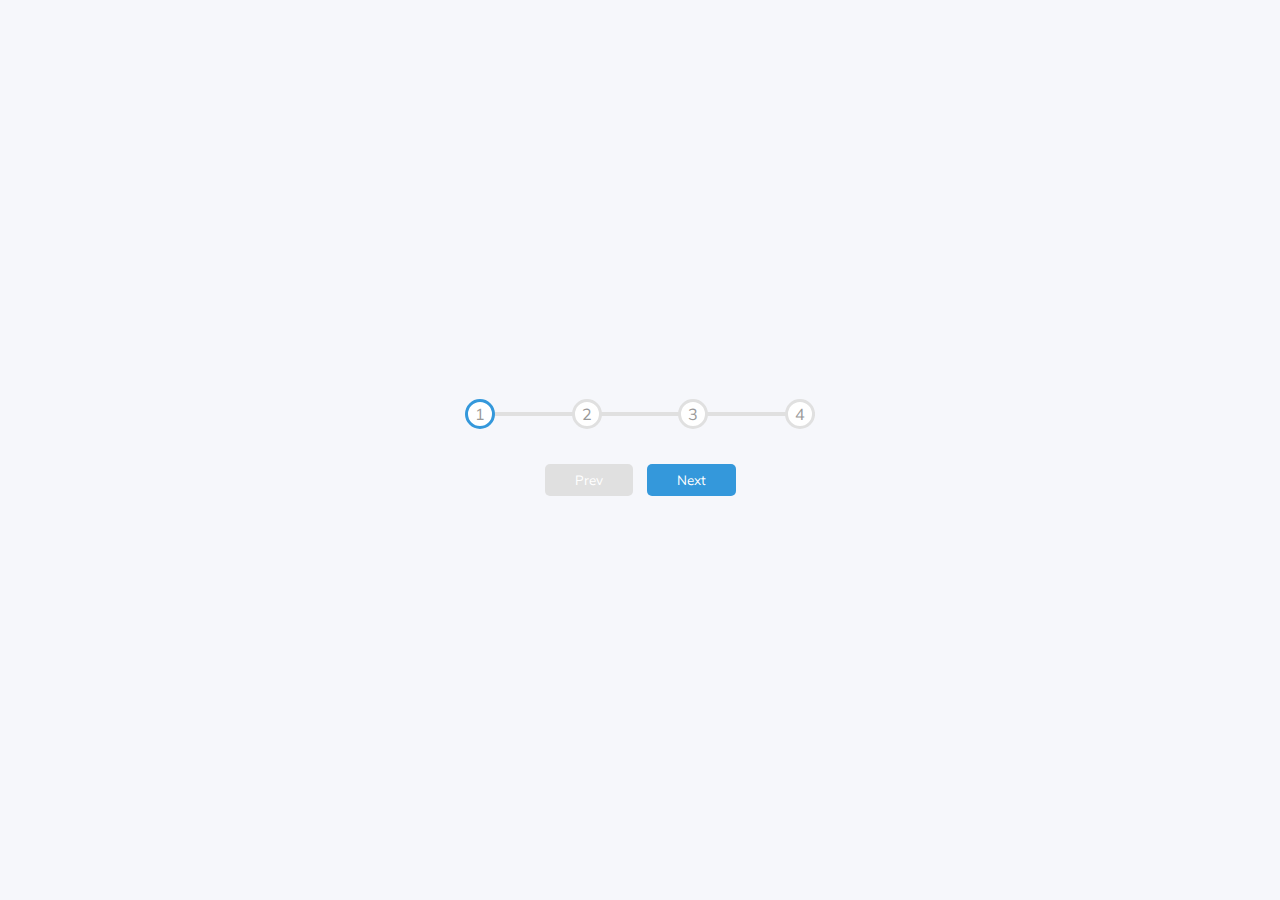
<file: p02-progress-steps/index.html>
<!DOCTYPE html>
<html lang="en">

<head>
  <meta charset="UTF-8">
  <meta http-equiv="X-UA-Compatible" content="IE=edge">
  <meta name="viewport" content="width=device-width, initial-scale=1.0">

  <!-- fonts -->
  <link rel="preconnect" href="https://fonts.gstatic.com">
  <link href="https://fonts.googleapis.com/css?family=Muli&display=swap" rel="stylesheet">

  <!-- css -->
  <link rel="stylesheet" href="./style.css">

  <title>Progress Steps</title>
</head>

<body>
  <div class="container">
    <div class="progress-container">
      <div id="progress" class="progress"></div>
      <div class="circle active">1</div>
      <div class="circle">2</div>
      <div class="circle">3</div>
      <div class="circle">4</div>
    </div>

    <button id="prev" class="btn" disabled>Prev</button>
    <button id="next" class="btn">Next</button>
  </div>

  <!-- js -->
  <script src="./app.js"></script>
</body>

</html>
</file>
<file: p02-progress-steps/style.css>
* {
  box-sizing: border-box;
  margin: 0;
  padding: 0;
}

:root {
  --color-alpha: #3498db;
  --color-beta: #e0e0e0;
  --color-gama: #999;
  --color-bg: #f6f7fb;
  font-family: 'Muli', sans-serif;
  font-size: 62.5%;
}

body {
  align-items: center;
  background: var(--color-bg);
  display: flex;
  font-size: 1.6rem;
  height: 100vh;
  justify-content: center;
  overflow: hidden;
}

.container {
  text-align: center;
}

.progress-container {
  display: flex;
  justify-content: space-between;
  margin-bottom: 3rem;
  max-width: 35rem;
  position: relative;
  width: 90vw;
}

.progress-container::before {
  background: var(--color-beta);
  content: '';
  height: .4rem;
  left: 0;
  position: absolute;
  top: 50%;
  transform: translateY(-50%);
  width: 100%;
  z-index: -1;
}

.progress {
  background: var(--color-alpha);
  height: .4rem;
  left: 0;
  position: absolute;
  top: 50%;
  transform: translateY(-50%);
  transition: .4s ease;
  width: 0%;
  z-index: -1;
}

.circle {
  align-items: center;
  background: #fff;
  border: .3rem solid var(--color-beta);
  border-radius: 50%;
  color: var(--color-gama);
  display: flex;
  height: 3rem;
  justify-content: center;
  transition: .4s ease;
  width: 3rem;
}

.circle.active {
  border-color: var(--color-alpha);
}

.btn {
  background: var(--color-alpha);
  border: none;
  border-radius: .5rem;
  color: #fff;
  cursor: pointer;
  font-family: inherit;
  margin: .5rem;
  padding: .8rem 3rem;
}

.btn:active {
  transform: scale(.98);
}

.btn:focus {
  outline: none;
}

.btn:disabled {
  background: var(--color-beta);
  cursor: not-allowed;
}
</file>
